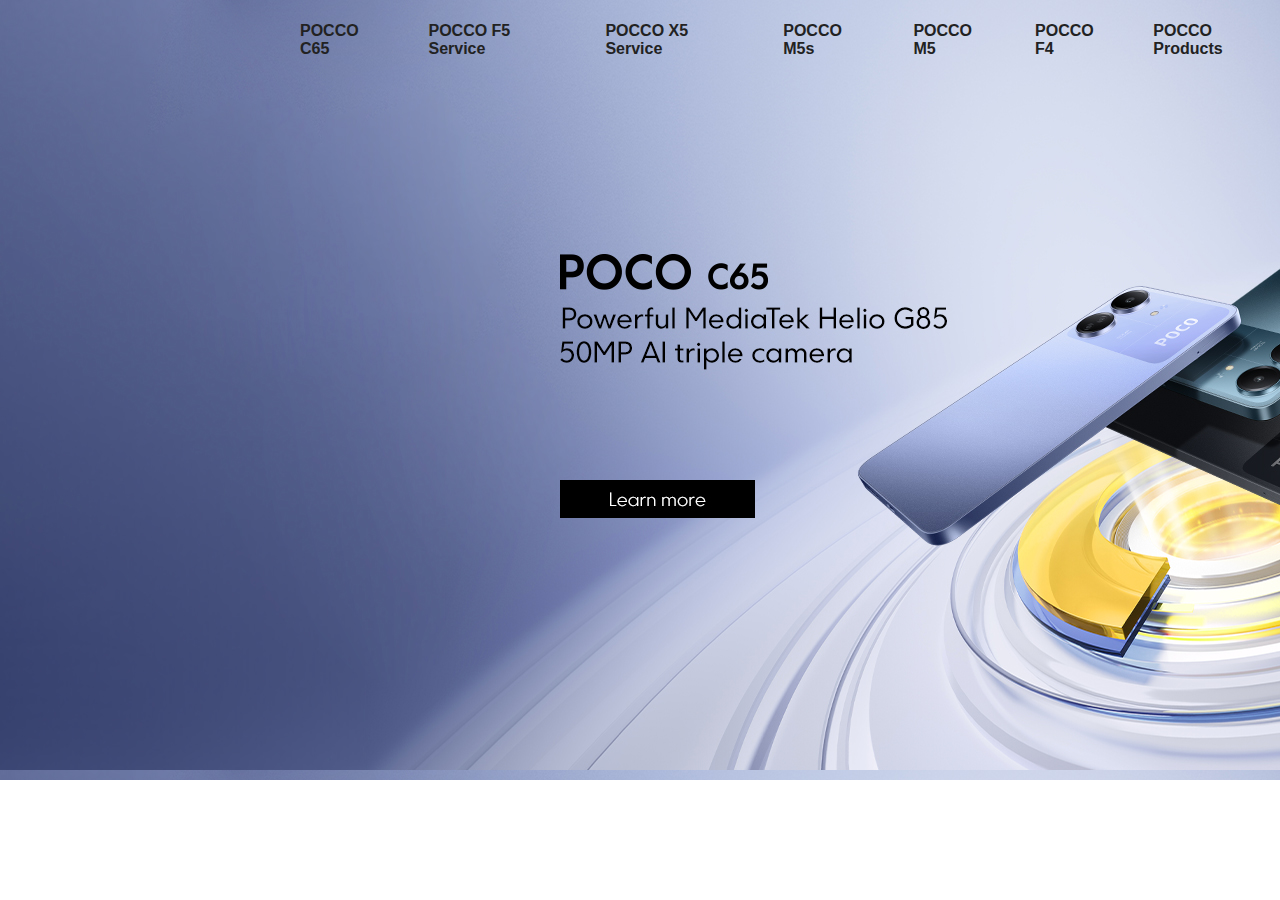
<file: index.html>
<!DOCTYPE html>
<html lang="en">
<head>
    <meta charset="UTF-8">
    <meta http-equiv="X-UA-Compatible" content="IE=edge">
    <meta name="viewport" content="width=device-width, initial-scale=1.0">
    <title>Document</title>
    <link rel="stylesheet" href="./index.css">
</head>
<body>
    <div class="pocco">
        <div class="navbar">
             <ul class="navbar__collection">
              <li>POCCO C65</li>
               <li>POCCO F5 Service</li>
               <li>POCCO X5 Service</li>
               <li>POCCO M5s</li>
               <li>POCCO M5</li>
               <li>POCCO F4</li>
               <li>POCCO Products</li>
           
             </ul>
    
            </div>
    </div>

    </div>
    
</body>
</html>
</file>
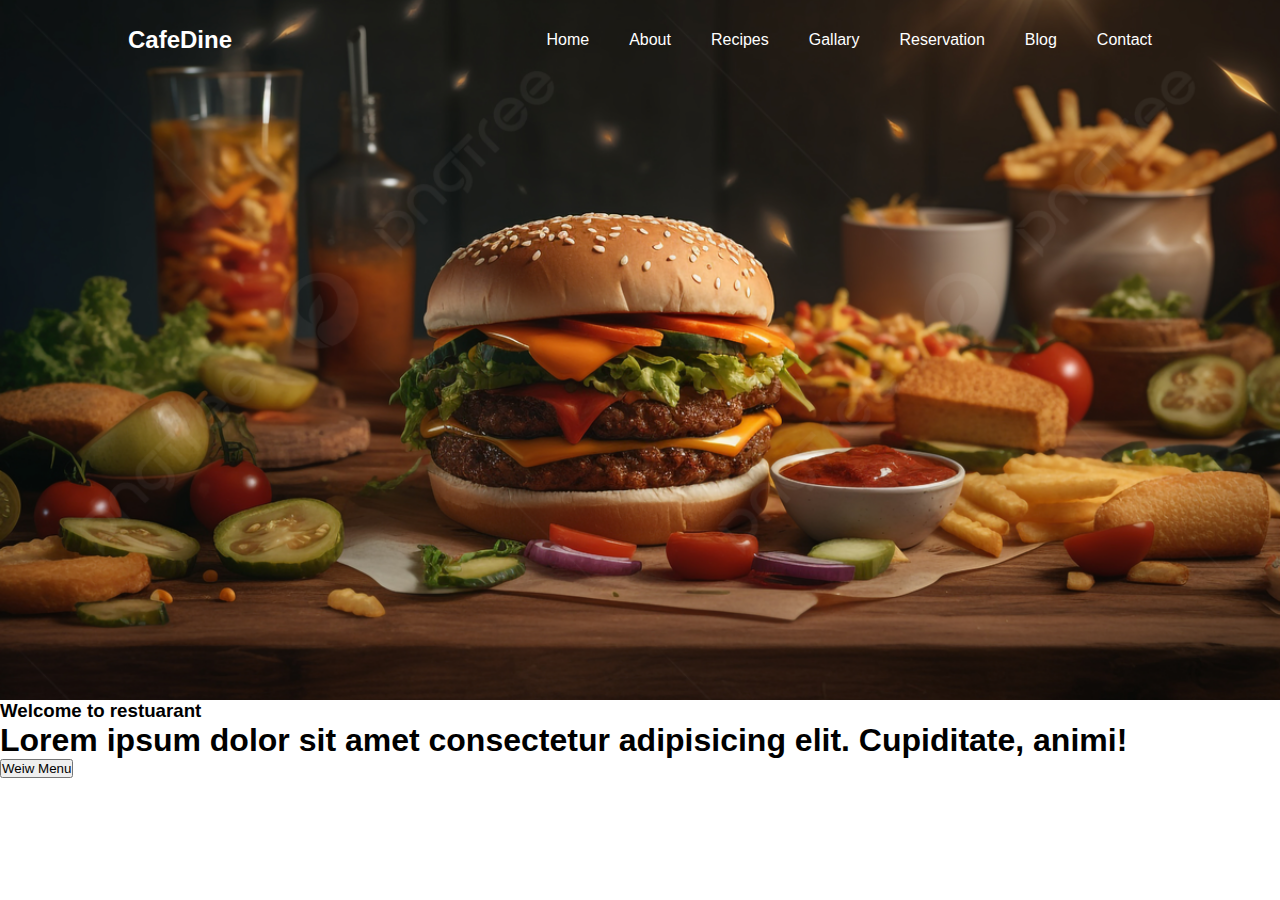
<file: foot.html>
<!DOCTYPE html>
<html lang="en">
<head>
    <meta charset="UTF-8">
    <meta http-equiv="X-UA-Compatible" content="IE=edge">
    <meta name="viewport" content="width=device-width, initial-scale=1.0">
    <title>Document</title>
    <link rel="stylesheet" href="./foot.css">
</head>
<body>
    <div class="banner">
        <div class="navbar">
            <h2>CafeDine</h2>
            <ul class="navbar__collection">
                <li>Home</li>
                <li>About</li>
                <li>Recipes</li>
                <li>Gallary</li>
                <li>Reservation</li>
                <li>Blog</li>
                <li>Contact</li>
            </ul>
        </div>
    </div>
    <div class="content">
        <h3>Welcome to restuarant</h3>
        <h1>Lorem ipsum dolor sit amet consectetur adipisicing elit. Cupiditate, animi!</h1>
        <button>Weiw Menu</button>
    </div>
    
</body>
</html>
</file>
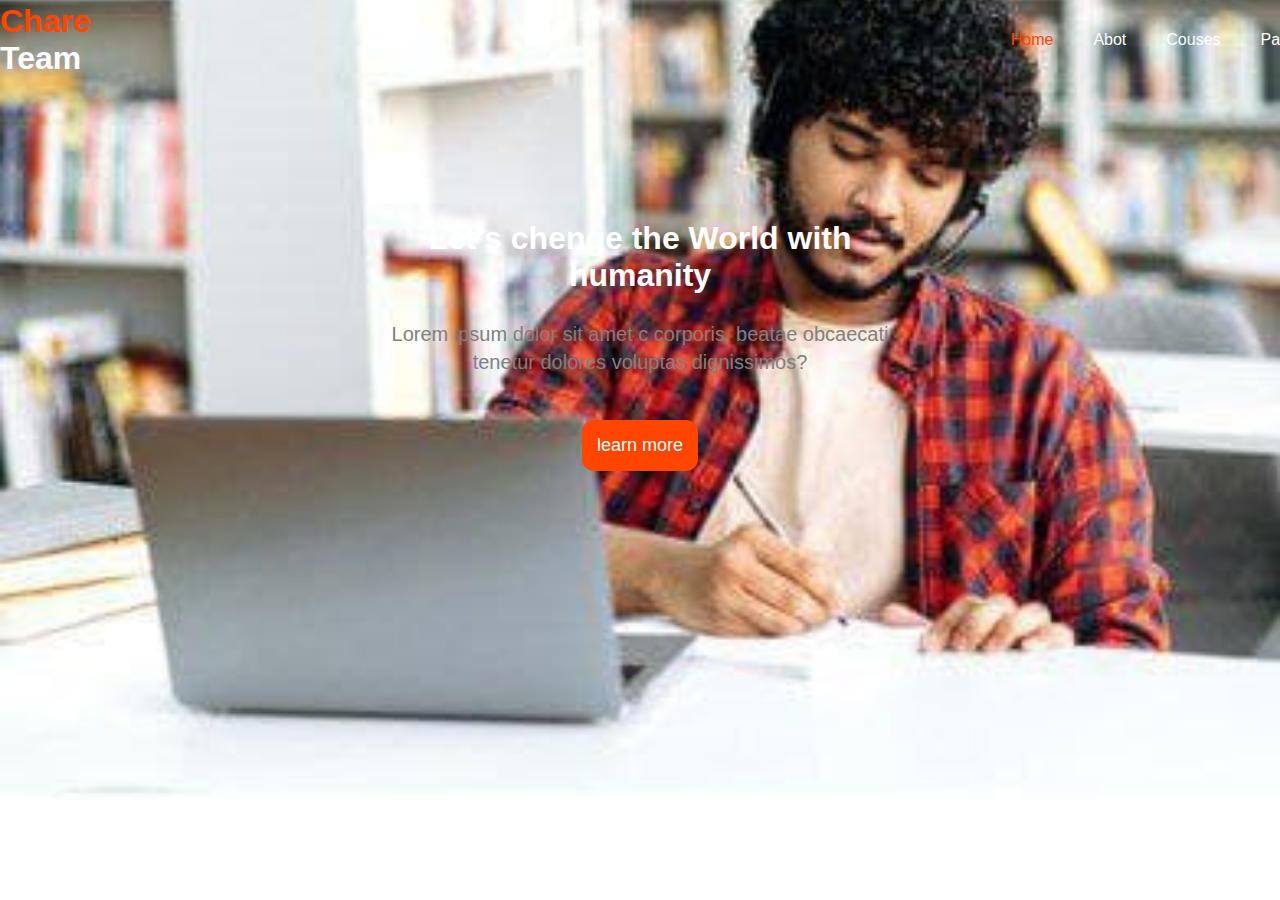
<file: homework.html>
<!DOCTYPE html>
<html lang="en">
<head>
    <meta charset="UTF-8">
    <meta http-equiv="X-UA-Compatible" content="IE=edge">
    <meta name="viewport" content="width=device-width, initial-scale=1.0">
    <title>Document</title>
    <link rel="stylesheet" href="https://cdnjs.cloudflare.com/ajax/libs/font-awesome/6.5.0/css/all.min.css" integrity="sha512-Avb2QiuDEEvB4bZJYdft2mNjVShBftLdPG8FJ0V7irTLQ8Uo0qcPxh4Plq7G5tGm0rU+1SPhVotteLpBERwTkw==" crossorigin="anonymous" referrerpolicy="no-referrer" />
    <link rel="stylesheet" href="./homework.css">
</head>
<body>
    <div class="body">
        <div class="navbar">
           
          <h1>  <span class="txat">Chare </span> <span>Team</span></span></h1>
        
          <ul class="navbar__collection">
            <li class="uli">Home </li>
            <li>Abot</li>
            <li>Couses</li>
            <li>Pages
            
                <i class="fa-solid fa-angle-down
                "></i>
              
            </li>
            <li>Contact</li>
            <li>
                
            </li>
          </ul>

          <button class="btn">Donate now
            <i class="fa-solid fa-arrow-right"></i>
          </button>
      </li>
        </div>
        <h1 class="matn">Let's chenge the World 
          with humanity
        </h1>
        <p class="loro">Lorem ipsum dolor sit amet c corporis, beatae obcaecati tenetur dolores voluptas dignissimos?</p>
        <button class="more">learn more
          <i class="fa-solid fa-arrow-right"></i>
        </button>

    </div>
    
</body>
</html>
</file>
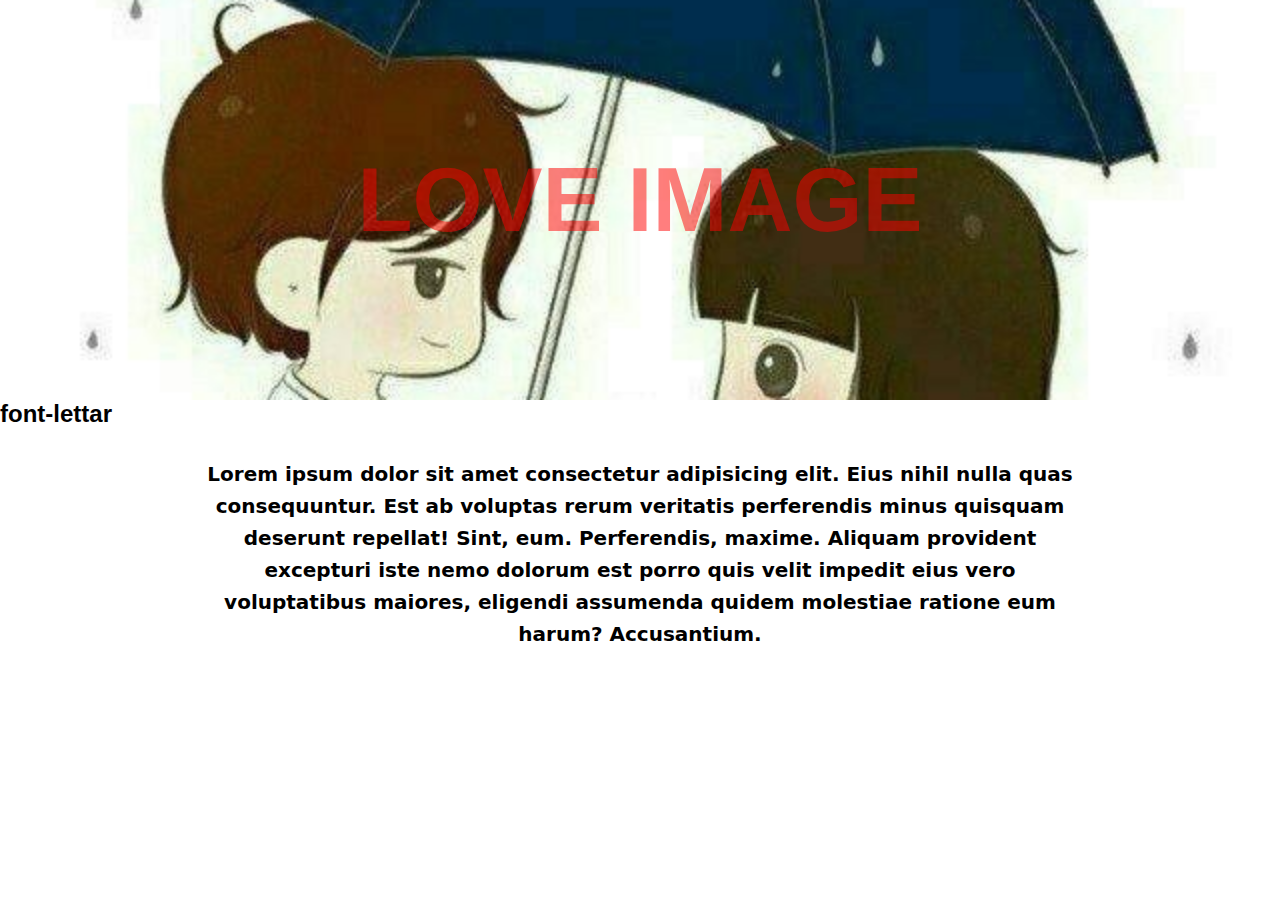
<file: main.html>
<!DOCTYPE html>
<html lang="en">
<head>
    <meta charset="UTF-8">
    <meta http-equiv="X-UA-Compatible" content="IE=edge">
    <meta name="viewport" content="width=device-width, initial-scale=1.0">
    <title>Document</title>
    <link rel="stylesheet" href="./main.css">
</head>
<body>
    <div class="banner">
        <h1>love Image</h1>
    </div>
    <h2 class="title">
        font-lettar
    </h2>
    <p class="text">Lorem ipsum dolor sit amet consectetur adipisicing elit. Eius nihil nulla quas consequuntur. Est ab voluptas rerum veritatis perferendis minus quisquam deserunt repellat! Sint, eum. Perferendis, maxime. Aliquam provident excepturi iste nemo dolorum est porro quis velit impedit eius vero voluptatibus maiores, eligendi assumenda quidem molestiae ratione eum harum? Accusantium.</p>
    
</body>
</html>
</file>
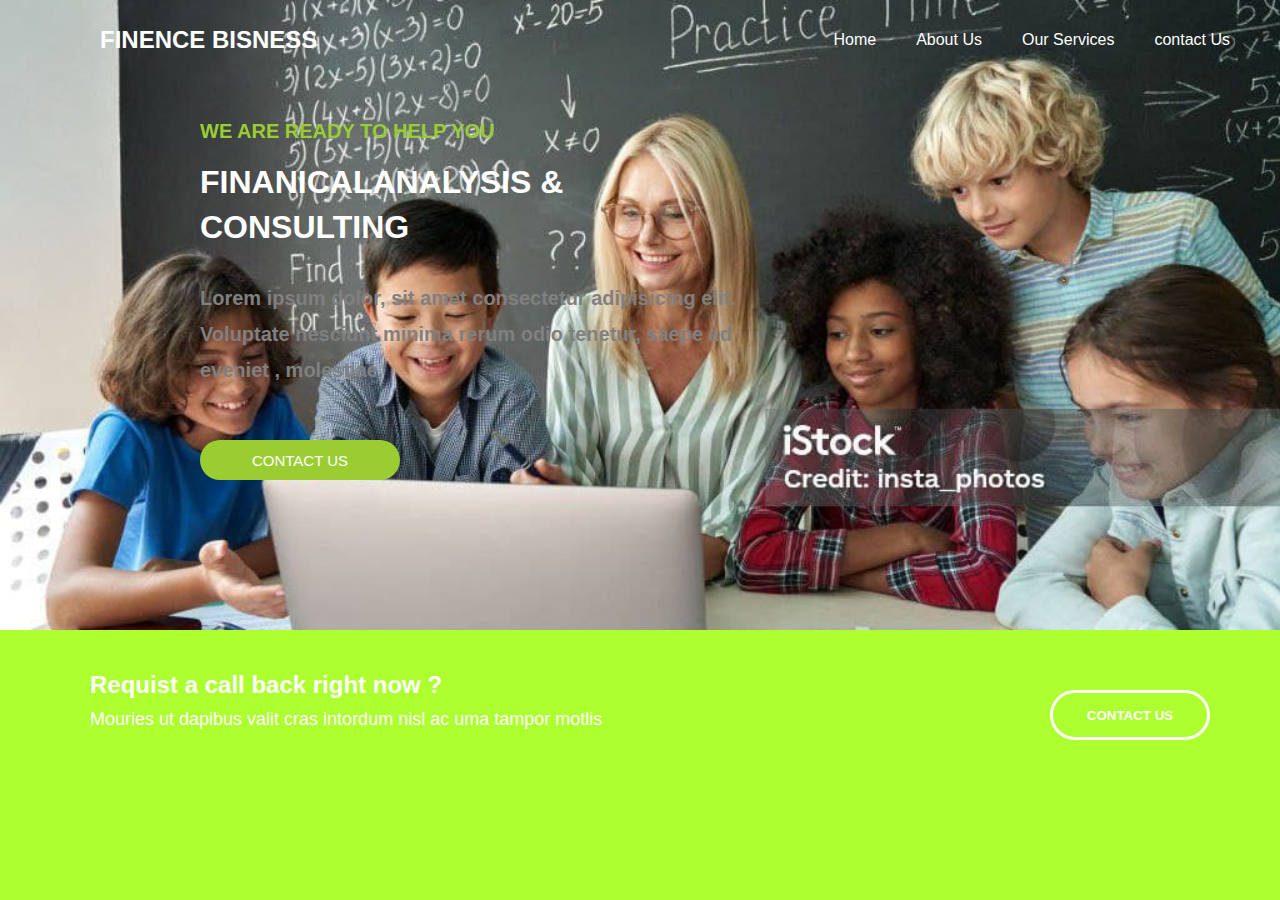
<file: vazifa.html>
<!DOCTYPE html>
<html lang="en">
<head>
    <meta charset="UTF-8">
    <meta http-equiv="X-UA-Compatible" content="IE=edge">
    <meta name="viewport" content="width=device-width, initial-scale=1.0">
    <title>Document</title>
    <link rel="stylesheet" href="./vazifa.css">
</head>
<body>
    <div class="banner">
      
        <div class="navbar">
            <h2>FINENCE BISNESS</h2>
        
            <ul class="navbar__collection">
                <li>Home</li>
               
                <li>About Us</li>
                <li>Our Services</li>
                <li> contact Us</li>
            </ul>
           
         
        </div>  
        <div class="text">
                
            <h3> WE ARE READY TO HELP YOU</h3>

        </div>
        <div class="logo">
            <h1>FINANICALANALYSIS & CONSULTING</h1>
        </div>
        <div class="box">
            <h4>Lorem ipsum dolor, sit amet consectetur adipisicing elit. Voluptate nesciunt minima rerum odio tenetur, saepe ad eveniet , molestiae.</h4>
        </div>
        <button class="btn">CONTACT US</button>
    </div>
    <div class="vazifa">
   
    <div class="icon">
        <h2>Requist a call back right now ?</h2>
        <p>Mouries ut dapibus valit cras intordum nisl ac uma tampor motlis</p>
       
    </div>
    <div class="inp">
        <button>CONTACT US</button>
    </div>
</div>
    
</body>
</html>
</file>
<file: index.css>
*{
    margin: 0;
    padding: 0;
    box-sizing: border-box;
    font-family: sans-serif;
}
.pocco{
    width: 100%;
    height: 780px;
    background: url(./poco.jpg);
   
}
.navbar{
    width: 100%;
    height: 80px;
    display: flex;
    align-items: center;

    color: #222;
    padding-left: 300px;
    font-weight: 700;
}
.navbar__collection{
    display: flex;
    gap: 40px;
    list-style: none;
  
}
</file>
<file: foot.css>
*{
    margin: 0;
    padding: 0;
    box-sizing: border-box;
    font-family: sans-serif;
}
.banner{
    width: 100%;
    height: 700px;
    background: wheat;
    background: url(./bg1.jpg)no-repeat center/cover;
    padding: 0 10%;
}
.navbar{
    width: 100%;
    height: 80px;
    display: flex;
    align-items: center;
   justify-content: space-between;
    color: white;

}
.navbar__collection{
    display: flex;
    gap: 40px;
    list-style: none;
}
</file>
<file: homework.css>
*{
    margin: 0;
    padding: 0;
    box-sizing: border-box;
    font-family: sans-serif;
}
.body{
    width: 100%;
    height: 800px;
   
    background: url(./photo_2023-12-10_19-18-58.jpg)no-repeat center/cover ;

   
}
.txat{
    color: orangered;
}
.navbar{
    width: 100%;
    height: 80px;
    display: flex;
    align-items: center;
   justify-content: space-between;
    color: white;
}
.navbar__collection{
    display: flex;
    gap: 40px;
    list-style: none;
   padding-left: 920px;
}
.uli{
    color: orangered;
}

.btn{
    padding: 10px;
    margin-right: 20px;
    color: orangered;
    border: 1px solid orangered;
    background: transparent;
}
.matn{
    width: 450px;
    height: 80px;
 
    font-weight: 900;
    display: block;
   text-align: center;
   color: white;
  
    margin: auto;
    margin-top: 140px;
    
}
.loro{
    height: 100px;
    width: 500px;
    text-align: center;
    color: grey;
    display: block;
    margin: auto;
    margin-top: 20px;
    line-height: 1.4;
    font-size: 20px;

}
.more{
    padding: 15px;
    display: block;
    margin: auto;
    border-radius: 12px;
    font-size: 18px;
    background-color:orangered;
    border: none;
color: white;
}
</file>
<file: main.css>
*{
    margin: 0;
    padding: 0;
    box-sizing: border-box;
    font-family: sans-serif;
}
.text{
    width: 70%;
    margin: 30px auto;
    text-align: center;

    font-size: 20px;
    font-style: normal;
    font-family: system-ui;
    font-weight: 900;
    line-height: 1.6;
}
.banner{
    width: 100%;
    height: 400px;
    background: wheat;

    background-image: url(./IMG_20230325_173108_432.jpg);
    background-repeat: no-repeat;
    background-position: center;
    background-size: cover;

    display: flex;
    align-items: center;
    justify-content: center;
}
.banner h1{
    color: red;
    font-size: 90px;
    text-transform: uppercase;
    opacity: 0.5;
}
</file>
<file: vazifa.css>
*{
    margin: 0;
    padding: 0;
    box-sizing: border-box;
    font-family: sans-serif;
}
body{
    background-color: greenyellow;
}
.banner{
    width: 100%;
    height: 630px;
   
    background: url(./photo_2023-12-10_16-52-04.jpg) no-repeat center/cover;
   
 
}
.navbar{
    width: 100%;
    height: 80px;
    display: flex;
    align-items: center;
   justify-content: space-between;
    color: white;
    
}
.navbar h2{
    padding-left: 100px;
}
.navbar__collection{
    display: flex;
    gap: 40px;
    list-style: none;
    padding-right: 50px;
}

.text{
                


   width: 380px;
   height: 40px;
   
    margin-top: 40px;
    margin-left: 200px;
    
    
   
}
.text h3{
    color: yellowgreen;
    font-size: 20PX;

}
.logo{
  
    width: 500px;
    height: 100px;
    margin-left: 200px;
    color: white;
    line-height: 1.4;
    
}
.box{
    height: 150px;
    width: 550px;
    color: grey;
    margin-left: 200px;
    line-height: 1.8;
    margin-top: 20px;
    font-size: 20px;
   
}
.btn{
    width: 200px;
    height: 40px;
    border-radius: 25px;
    display: block;
    margin-left: 200px;
    margin-top: 10px;
    border: none;
    background-color: yellowgreen;
    color: white;
    font-size: 15px;

}
.vazifa{
    display: flex;
    align-items: center;
    justify-content: space-between;

}

.icon h2{
    margin-top: 30px ;
    color: white;
    margin-left: 90px;

}
.icon p{
    margin-top: 10px;
    color: white;
    margin-left: 90px;
    font-size: 18px;

}


.inp button{
  
    width: 160px;
    height: 50px;
    display: block;
    margin-right: 70px;
    margin-top: 60px;
    border-radius: 30px;
    border: 3px solid white;
    background: transparent;
    color: white;
   font-weight: bolder;
   
}
</file>
